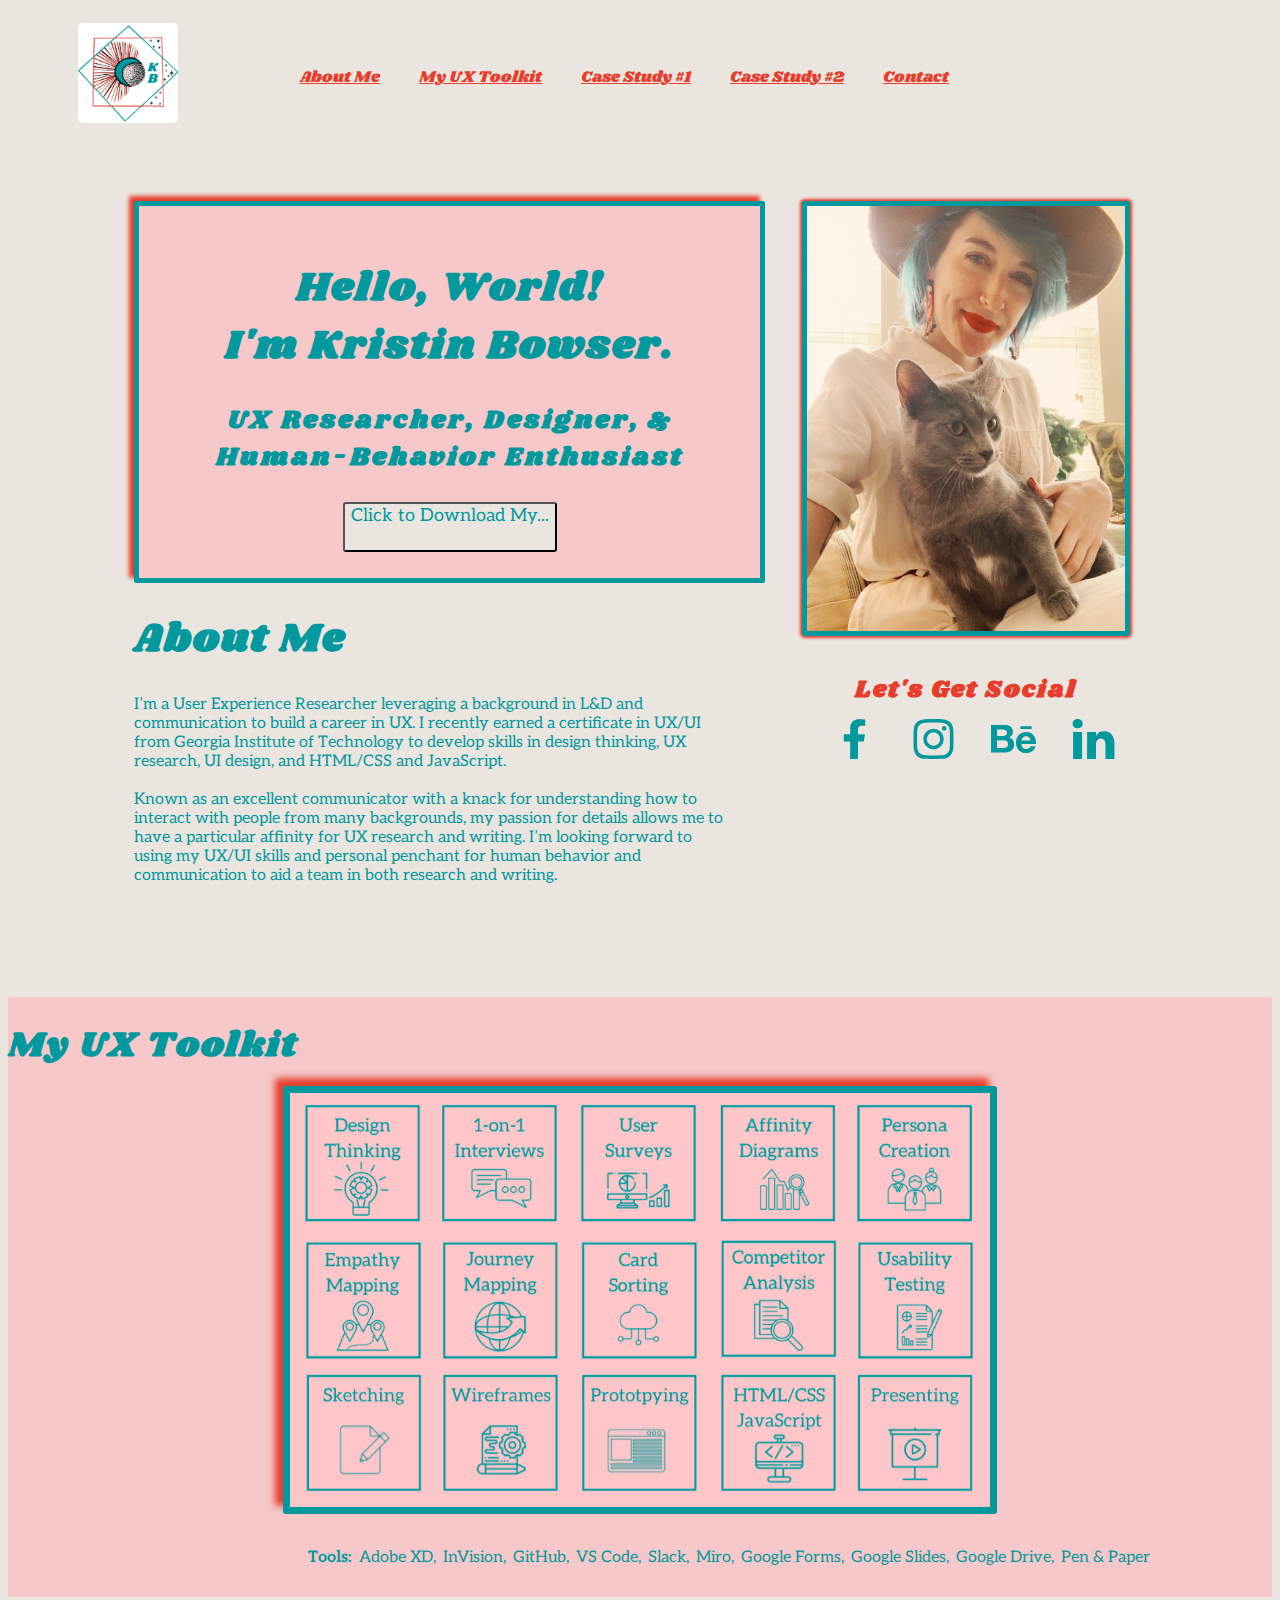
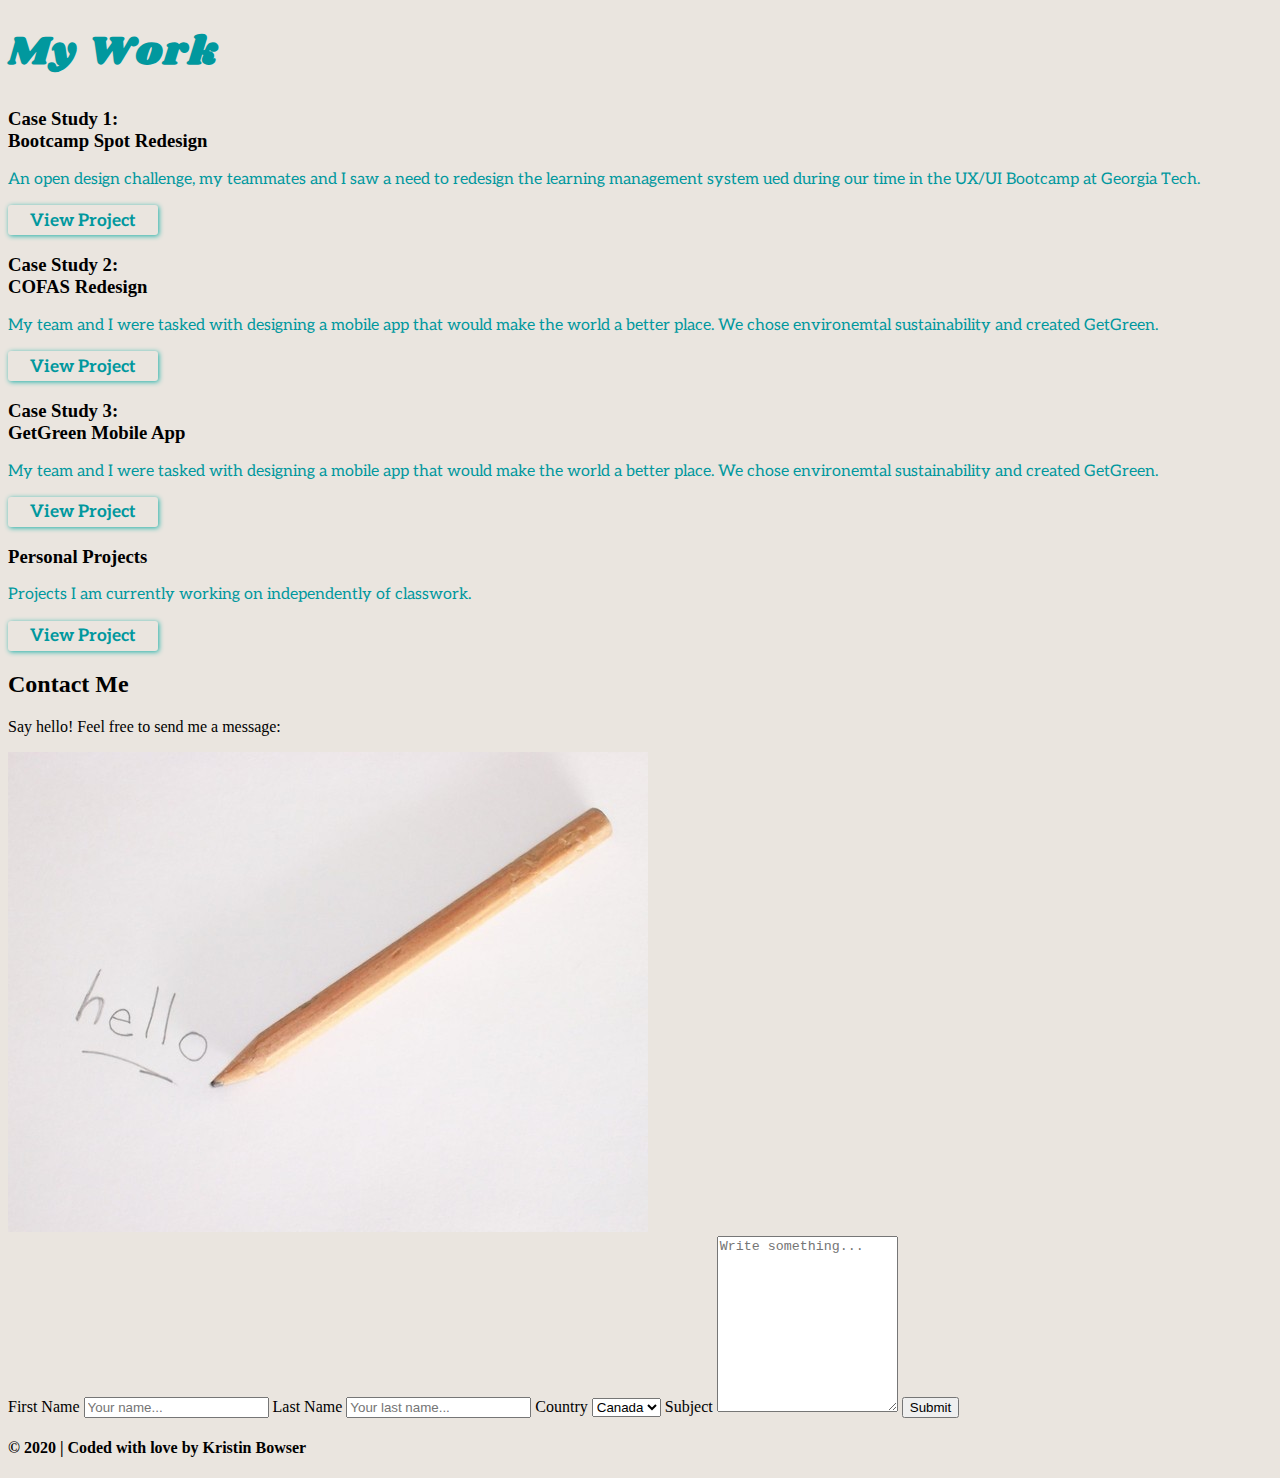
<file: index.html>
<!DOCTYPE html>
<html lang="en">

<head>
    <title>Kristin Portfolio</title>
    <!-- Hotjar Tracking Code for https://kristinbowser.github.io/UX_UI_HW_19/ -->
    <script>
        (function (h, o, t, j, a, r) {
            h.hj = h.hj || function () { (h.hj.q = h.hj.q || []).push(arguments) };
            h._hjSettings = { hjid: 1798570, hjsv: 6 };
            a = o.getElementsByTagName('head')[0];
            r = o.createElement('script'); r.async = 1;
            r.src = t + h._hjSettings.hjid + j + h._hjSettings.hjsv;
            a.appendChild(r);
        })(window, document, 'https://static.hotjar.com/c/hotjar-', '.js?sv=');
    </script>
    <!-- Global site tag (gtag.js) - Google Analytics -->
    <script async src="https://www.googletagmanager.com/gtag/js?id=UA-165699203-1"></script>
    <script>
        window.dataLayer = window.dataLayer || [];
        function gtag() { dataLayer.push(arguments); }
        gtag('js', new Date());

        gtag('config', 'UA-165699203-1');
    </script>
    <link href="https://fonts.googleapis.com/css2?family=Aleo:ital,wght@0,400;0,700;1,700&family=Shrikhand&display=swap"
        rel="stylesheet">
    <meta charset="UTF-8">
    <meta name="viewport" content="width=device-width, initial-scale=1.0">
    <!-- <link rel="stylesheet" href="https://stackpath.bootstrapcdn.com/bootstrap/4.3.1/css/bootstrap.min.css" integrity="sha384-ggOyR0iXCbMQv3Xipma34MD+dH/1fQ784/j6cY/iJTQUOhcWr7x9JvoRxT2MZw1T" crossorigin="anonymous"> -->
    <link rel="stylesheet" type="text/css" href="css/style.css">
    <link rel="stylesheet" href="https://cdnjs.cloudflare.com/ajax/libs/font-awesome/4.7.0/css/font-awesome.min.css">
</head>

<body>

    <nav id="navBar">
        <div class="logo">
            <img src="Images/logo.png">
            <div class="shadow"></div>
        </div>
        <div id="navigation" class="nav">
            <a href="#anchor1" class="navItem">About Me</a>
            <a href="#letsGetSocial" class="navItem">My UX Toolkit</a>
            <a href="#caseStudy1" class="navItem">Case Study #1</a>
            <a href="#caseStudy2" class="navItem">Case Study #2</a>
            <!-- <a href="#caseStudy3" class="navItem">Case Study #3</a> -->
            <a href="#emailForm" class="navItem">Contact</a>
        </div>
    </nav>

    <section id="heroGrid">
        <div id="helloWorld" class="heroGridArea">
            <div id="helloWorldBox">
                <h1>Hello, World!<br>I'm Kristin Bowser.</h1>
                <h3>UX Researcher, Designer, &<br>Human-Behavior Enthusiast</h3>

                <div class="dropdown">
                    <button onclick="myFunction()" class="dropbtn">Click to Download My...</button>
                    <div id="myDropdown" class="dropdown-content">
                        <a class="link"
                            href="https://www.canva.com/design/DAD9ee557Ew/_KS2TDHQt1Gzfp9uwKy_3w/view?website#2:kristin-bowser">Résumé!</a>
                        <a class="link"
                            href="https://www.canva.com/design/DAD4-T-o4vM/6jWkcF4MHJ4UFfct3jbljQ/view?utm_content=DAD4-T-o4vM&utm_campaign=designshare&utm_medium=link&utm_source=sharebutton">Portfolio
                            Deck!</a>
                    </div>
                    <a id="anchor1"></a>
                </div>
            </div>

            <div id="aboutMe" class=nonBS>
                <h1>About Me</h1>
                <p>I’m a User Experience Researcher leveraging a background in L&D and
                    communication to build a career in UX. I recently earned a
                    certificate in UX/UI from Georgia Institute of Technology to develop
                    skills in design thinking, UX research, UI design, and HTML/CSS and
                    JavaScript. <br><br> Known as an excellent communicator with a knack for
                    understanding how to interact with people from many backgrounds, my
                    passion for details allows me to have a particular affinity for UX
                    research and writing. I’m looking forward to using my UX/UI skills
                    and personal penchant for human behavior and communication to aid a
                    team in both research and writing.</p>
            </div>
        </div>

        <div>
            <div>
                <img id="kristinPic" src="Images/kristinpic.jpg">
            </div>
            <div id=letsGetSocial>
                <div id="social">
                    <h4>Let's Get Social</h4>
                </div>
                <div id="socialIcons">
                    <a class="icons" href="https://www.facebook.com/kristin.bowser.5?ref=bookmarks">
                        <div class="iconSVG">
                            <svg xmlns="http://www.w3.org/2000/svg" viewBox="0 0 30.43 56.817">
                                <path id="fb" data-name="Icon awesome-facebook-f"
                                    d="M30.046,31.96l1.578-10.283H21.757V15c0-2.813,1.378-5.555,5.8-5.555H32.04V.695A54.7,54.7,0,0,0,24.078,0C15.952,0,10.641,4.925,10.641,13.84v7.837H1.609V31.96h9.032V56.817H21.757V31.96Z"
                                    transform="translate(-1.609)" fill="#01989e" />
                            </svg>
                        </div>
                    </a>
                </div>
                <div>
                    <a class="icons" href="https://www.instagram.com/kristinbowser/">
                        <div class="iconSVG">
                            <svg xmlns="http://www.w3.org/2000/svg" viewBox="0 0 50.203 50.191">
                                <path id="ig" data-name="Icon awesome-instagram"
                                    d="M25.1,14.465A12.868,12.868,0,1,0,37.97,27.333,12.848,12.848,0,0,0,25.1,14.465Zm0,21.235a8.366,8.366,0,1,1,8.366-8.366A8.381,8.381,0,0,1,25.1,35.7ZM41.5,13.939a3,3,0,1,1-3-3A2.995,2.995,0,0,1,41.5,13.939Zm8.523,3.046c-.19-4.021-1.109-7.582-4.054-10.517s-6.5-3.853-10.517-4.054c-4.144-.235-16.564-.235-20.708,0C10.732,2.6,7.171,3.523,4.225,6.457S.373,12.953.171,16.974c-.235,4.144-.235,16.564,0,20.708C.362,41.7,1.28,45.264,4.225,48.2s6.5,3.853,10.517,4.054c4.144.235,16.564.235,20.708,0,4.021-.19,7.582-1.109,10.517-4.054s3.853-6.5,4.054-10.517c.235-4.144.235-16.553,0-20.7ZM44.668,42.128A8.47,8.47,0,0,1,39.9,46.9c-3.3,1.31-11.144,1.008-14.795,1.008S13.6,48.2,10.307,46.9a8.47,8.47,0,0,1-4.771-4.771c-1.31-3.3-1.008-11.144-1.008-14.795s-.291-11.5,1.008-14.795a8.47,8.47,0,0,1,4.771-4.771C13.611,6.457,21.451,6.76,25.1,6.76S36.6,6.468,39.9,7.768a8.47,8.47,0,0,1,4.771,4.771c1.31,3.3,1.008,11.144,1.008,14.795S45.978,38.835,44.668,42.128Z"
                                    transform="translate(0.005 -2.238)" fill="#01989e" />
                            </svg>
                        </div>
                    </a>
                </div>
                <div>
                    <a class="icons" href="https://www.behance.net/kristinbowser">
                        <div class="iconSVG">
                            <svg xmlns="http://www.w3.org/2000/svg" viewBox="0 0 79.464 49.817">
                                <path id="be" data-name="Icon awesome-behance"
                                    d="M32.007,27.623c4.387-2.1,6.677-5.27,6.677-10.209,0-9.74-7.257-12.113-15.631-12.113H0V54.194H23.7c8.885,0,17.231-4.263,17.231-14.2C40.933,33.859,38.022,29.32,32.007,27.623ZM10.747,13.648H20.832c3.877,0,7.367,1.09,7.367,5.587,0,4.153-2.718,5.822-6.553,5.822h-10.9V13.648ZM22.239,45.889H10.747V32.424H22.46c4.732,0,7.726,1.973,7.726,6.981,0,4.939-3.573,6.484-7.946,6.484ZM71.7,12.682H51.873V7.868H71.7v4.815ZM79.465,37c0-10.471-6.125-19.2-17.231-19.2-10.788,0-18.114,8.112-18.114,18.735,0,11.023,6.939,18.583,18.114,18.583,8.457,0,13.934-3.808,16.569-11.906H70.221c-.924,3.021-4.732,4.622-7.684,4.622-5.7,0-8.691-3.339-8.691-9.009H79.382C79.423,38.246,79.465,37.625,79.465,37ZM53.859,32.7c.317-4.649,3.408-7.56,8.071-7.56,4.884,0,7.339,2.87,7.753,7.56Z"
                                    transform="translate(0 -5.302)" fill="#01989e" />
                            </svg>
                        </div>
                    </a>
                </div>
                <div>
                    <a class="icons" href="https://www.linkedin.com/in/kristinbowser">
                        <div class="iconSVG">
                            <svg xmlns="http://www.w3.org/2000/svg" viewBox="0 0 60.34 57.661">
                                <path id="lki" data-name="Icon zocial-linkedin"
                                    d="M-.18,6.914A6.272,6.272,0,0,1,1.859,2.109,7.479,7.479,0,0,1,7.159.216,7.256,7.256,0,0,1,12.342,2.08a6.569,6.569,0,0,1,2.039,5.009,6.133,6.133,0,0,1-1.98,4.659A7.492,7.492,0,0,1,7.042,13.67H6.984A7.128,7.128,0,0,1,1.8,11.748,6.455,6.455,0,0,1-.18,6.914ZM.577,57.877V18.97h12.93V57.877H.577Zm20.094,0H33.6V36.152a8.385,8.385,0,0,1,.466-3.145,8.447,8.447,0,0,1,2.475-3.349,6.328,6.328,0,0,1,4.164-1.369q6.523,0,6.523,8.795V57.877H60.16V35.57q0-8.62-4.077-13.076a13.908,13.908,0,0,0-10.775-4.456A13.217,13.217,0,0,0,33.6,24.5v.116h-.058L33.6,24.5V18.97H20.671q.116,1.864.116,11.59t-.116,27.316Z"
                                    transform="translate(0.18 -0.216)" fill="#01989e" />
                            </svg>
                        </div>
                    </a>
                    <a id="anchor2"></a>
                </div>
            </div>
        </div>
    </section>
    <section id="tool" class="mySkills">
        <h1 id="myUxTools">My UX Toolkit</h1>
        <div class="skillsGrid">
            <img id="mySkillsPic" src="Images/My Skills.png">
        </div>
        <div>
            <ul id="uxTools">
                <li><b>Tools: </b></li>
                <li>Adobe XD, </li>
                <li>InVision, </li>
                <li>GitHub, </li>
                <li>VS Code, </li>
                <li>Slack, </li>
                <li>Miro, </li>
                <li>Google Forms, </li>
                <li>Google Slides, </li>
                <li>Google Drive,</li>
                <li>Pen & Paper</li>
            </ul>
        </div>
    </section>
    <section class="myWork">
        <h1>My Work</h1>
        <div class="row">
            <div class="column">
                <div class="card">
                    <h3>Case Study 1: <br> Bootcamp Spot Redesign</h3>
                    <p class="description">An open design challenge, my teammates and I saw a need to redesign the learning management system ued during our time in the UX/UI Bootcamp at Georgia Tech.</p>
                    <button class="viewProject"
                    onclick="window.location.href='https://www.canva.com/design/DAD7auHe974/vVDindkbjICjrQCO2IIi7Q/view?website#2:case-study-2'">View
                    Project</button>
                </div>
            </div>
            <div class="column">
                <div class="card">
                    <h3>Case Study 2: <br> COFAS Redesign</h3>
                    <p class="description">My team and I were tasked with designing a mobile app that would make the world a
                        better place. We chose environemtal sustainability and created GetGreen.</p>
                    <button class="viewProject"
                        onclick="window.location.href='https://www.canva.com/design/DAD7anufDf0/1HqKFcztb3ZtGQBQvwfU0Q/view?website#2:case-study-1'">View
                        Project</button>
                </div>
            </div>

            <div class="column">
                <div class="card">
                    <h3>Case Study 3: <br> GetGreen Mobile App</h3>
                    <p class="description">My team and I were tasked with designing a mobile app that would make the world a
                        better place. We chose environemtal sustainability and created GetGreen.</p>
                    <button class="viewProject"
                    onclick="window.location.href='https://www.canva.com/design/DAD7auHe974/vVDindkbjICjrQCO2IIi7Q/view?website#2:case-study-2'">View
                    Project</button>
                </div>
            </div>

            <div class="column">
                <div class="card">
                    <h3>Personal Projects</h3>
                    <p class="description">Projects I am currently working on independently of classwork.</p>
                    <button class="viewProject"
                    onclick="window.location.href='https://www.canva.com/design/DAD7auHe974/vVDindkbjICjrQCO2IIi7Q/view?website#2:case-study-2'">View
                    Project</button>
                </div>
            </div>
        </div>
    </section>

    <!-- <section class="myWork">
        <h1>My Work</h1>
        <div id="caseStudy1">
            <div class="caseStudyImg">
                <img id="kitten" src="Images/kitten.png">
            </div>
            <div>
                <h2 id="case1">Case Study #1<br>
                    Redesign<br>
                    Mobile & Desktop</h2>
                <p class="description">My team and I created a full redesign of a non-profit organization's, Circle of
                    Friends Animal Society, web and mobile site.</p>
                <button class="viewProject"
                    onclick="window.location.href='https://www.canva.com/design/DAD7anufDf0/1HqKFcztb3ZtGQBQvwfU0Q/view?website#2:case-study-1'">View
                    Project</button>
            </div>
        </div>
        <div id="caseStudy2">
            <div>
                <h2 id="case2">Case Study #2 <br>
                    GetGreen<br>
                    Mobile App</h2>

                <p class="description">My team and I were tasked with designing a mobile app that would make the world a
                    better place. We chose environemtal sustainability and created GetGreen.</p>
                <button class="viewProject"
                    onclick="window.location.href='https://www.canva.com/design/DAD7auHe974/vVDindkbjICjrQCO2IIi7Q/view?website#2:case-study-2'">View
                    Project</button>
            </div>
            <div class="caseStudyImg">
                <img id="coffee" src="Images/coffee.png">
            </div>
        </div>

    </section> -->

    <div id="emailForm" class="container">
        <div class=contactMe>
            <h2>Contact Me</h2>
            <p>Say hello! Feel free to send me a message:</p>
        </div>
        <div class="row">
            <div class="column">
                <img id="helloPic" src="Images/contact.jpg">
            </div>
            <div class="column">
                <form action="/action_page.php">
                    <label for="fname">First Name</label>
                    <input type="text" id="fname" name="firstname" placeholder="Your name...">
                    <label for="lname">Last Name</label>
                    <input type="text" id="lname" name="lastname" placeholder="Your last name...">
                    <label for="country">Country</label>
                    <select id="country" name="country">
                        <option value="canada">Canada</option>
                        <option value="usa">USA</option>
                    </select>
                    <label for="subject">Subject</label>
                    <textarea id="subject" name="subject" placeholder="Write something..."
                        style="height:170px"></textarea>
                    <input type="submit" value="Submit">
                </form>
                <h4>© 2020 | Coded with love by Kristin Bowser</h4>
            </div>
        </div>
    </div>

    <script src="https://code.jquery.com/jquery-3.3.1.slim.min.js"
        integrity="sha384-q8i/X+965DzO0rT7abK41JStQIAqVgRVzpbzo5smXKp4YfRvH+8abtTE1Pi6jizo"
        crossorigin="anonymous"></script>
    <script src="https://cdnjs.cloudflare.com/ajax/libs/popper.js/1.14.7/umd/popper.min.js"
        integrity="sha384-UO2eT0CpHqdSJQ6hJty5KVphtPhzWj9WO1clHTMGa3JDZwrnQq4sF86dIHNDz0W1"
        crossorigin="anonymous"></script>
    <script src="https://stackpath.bootstrapcdn.com/bootstrap/4.3.1/js/bootstrap.min.js"
        integrity="sha384-JjSmVgyd0p3pXB1rRibZUAYoIIy6OrQ6VrjIEaFf/nJGzIxFDsf4x0xIM+B07jRM"
        crossorigin="anonymous"></script>
    <script src="https://ajax.googleapis.com/ajax/libs/jquery/3.4.1/jquery.min.js"></script>
    <script src="JS/index.js"></script>
</body>

</html>
</file>
<file: css/style.css>
body {
    background-color: #EAE5DF;
}
h1 {
    font-family: 'Shrikhand', cursive, serif;
    color: #01989E;
    font-size: 250%;
    letter-spacing: 2px;
}

#aboutMe h3 {
    font-family: 'Shrikhand', cursive, serif;
    color: #01989E;
    font-size: 160%;
    letter-spacing: 2px;
}

#aboutMe a {
    font-family: 'Aleo', sans-serif;
    color: #01989E;
    font-size: medium;
    margin-top: -3%;
    line-height: 150%;
}

#navBar {
    display: flex;
    flex-direction: row;
    margin-bottom: 5%;
    background-color: #EAE5DF;
    overflow: hidden;
  }
  #navigation {
    /* display: flex;
    width: 70%;
    align-items: center;
    justify-content: flex-start; */
    float: left;
    display: block;
    background-color: #EAE5DF;
    text-align: center;
    padding: 14px;
    margin-top: 3.5%;
    text-decoration: none;
  }
  #navigation p {
    cursor: pointer;
    text-decoration: none;
  }
  .navItem {
    font-family: 'Shrikhand', cursive, serif;
    color: #E73D2C;
    padding-right: 35px;
  }
  .navItem:hover {
    color: #01989E;
  }

  .content {
    padding: 16px;
  }
  
  /* The sticky class is added to the navbar with JS when it reaches its scroll position */
  .sticky {
    position: fixed;
    top: 0;
    width: 100%;
  }
  
  /* Add some top padding to the page content to prevent sudden quick movement (as the navigation bar gets a new position at the top of the page (position:fixed and top:0) */
  .sticky + .content {
    padding-top: 60px;
  }

  .logo {
    display: flex;
    justify-content: center;
    align-items: center;
    width: 25%;
    margin-left: -3%;
  }

  .logo img {
    display: block;
    margin: 15px;
    max-width: 100px;
    cursor: pointer;
    border-radius: 5px;
    z-index: 1;
  }

  /* .shadow {
    position: relative;
    width: 10%;
    height: 15%;
    box-shadow: inset 3px 3px 10px 0 #01989E;
    border-radius: 5px;
    margin: 15px;
    z-index: 0 */

  }
 .icons {
     padding: 20px;

 }

 #heroGrid {
     display: grid;
     grid-template-columns: 65% 35%;
     grid-template-rows: 25% 25% 25% 25%;
     grid-column-gap: 10px;
     /* overflow: hidden; */
     max-height: 705px;
     margin: 10%;
     margin-top: 0%;
 }

 #helloWorldBox {
     grid-row-start: 1;
     grid-row-end: span 2;
     grid-column-start: 1;
     grid-column-end: auto;
     background-color: #F6C8C9;
     padding: 4%;
     margin-right: 4%;
     border: 5px solid #01989E;
     box-shadow: -5px -5px 4px #E73D2C;
     animation: shadow 4s infinite;
     border-radius: 2px;
}
      
    @keyframes shadow {
        50% {box-shadow: 5px 5px 4px rgb(240, 153, 145);}
      }

 #helloWorldBox h1 {
     text-align: center;
     font-family: 'Shrikhand', cursive, serif;
    color: #01989E;
    font-size: 250%;
    letter-spacing: 2px;
     
 }
 
 #helloWorldBox h3 {
     text-align: center;
     align-content: start;
     font-family: 'Shrikhand', cursive, serif;
    color: #01989E;
    font-size: 160%;
    letter-spacing: 3px;
 }

 #aboutMe {
     grid-row-start: auto;
     grid-column-start: 1;
     grid-column-end: auto;
     padding-right: 10%;
 }

 #aboutMe p {
    font-family: 'Aleo', sans-serif;
    color: #01989E; 
 }

 .dropbtn {
    display: flex;
    margin: auto;
    font-family: 'Aleo', sans-serif;
    color: #01989E;
    font-size: large;
    height: 50px;
    border-radius: 3px;
    background: #EAE5DF;
}
.dropbtn:hover {
    color: #EAE5DF;
    background-color: #01989E;
}

.link {
    display: none;
}


.dropdown {
    width: 100%;
    margin: 0 auto;
    display: inline-block;
    border-radius: 2px;
  }

.dropdown-content {
    display: none;
    position: inherit;
    margin: 0 auto;
    width: 200px;
    background-color: #EAE5DF;
    min-width: 200px;
    box-shadow: 0px 8px 16px 0px rgba(0,0,0,0.2);
    z-index: 1;
  }

  .dropdown-content a {
    padding: 12px 16px;
    text-decoration: none;
    display: block;
    font-family: 'Aleo', sans-serif;
    color: #01989E;
  }

.dropdown-content a:hover, a:focus {
    background-color: #01989E;
    color: #EAE5DF;
}  

.show {display:block;}
 
 #kristinPic {
    grid-row-start: 1;
    grid-row-end: span 2;
    grid-column-start: 2;
    grid-column-end: auto;
    max-height: 70%;
    width: 90%;
    padding: 5px;
    background-color: #01989E;
    box-shadow: 0px 0px 3px 2px #E73D2C;
    border-radius: 3px;
}

 #letsGetSocial {
     grid-row-start: auto;
     grid-row-end: auto;
     grid-column-start: 2;
     grid-column-end: auto;
     margin-right: 10%;
     display: grid;
     grid-template-columns: 1fr 1fr 1fr 1fr;
     grid-template-rows: auto auto;
     grid-template-areas: 
     "social social social social"
     "fb ig be lki";
     align-items: end;
 }
#social {
    grid-area: social;
    font-family: 'Shrikhand', cursive, serif;
    color: #E73D2C;
    font-size: x-large;
    text-align: center;
    letter-spacing: 2px;
    margin-left: 10px;
}

svg {
    width: 45px;
    height: 40px;
    margin-left: 30px;
    margin-top: -20px;
}

 #fb {
     grid-area: fb;
 }

 #fb:hover {
    grid-area: fb;
    fill: #E73D2C;

}

 #ig {
     grid-area: ig;
 }
 
 #ig:hover {
    grid-area: ig;
    fill: #E73D2C;
}

 #be {
     grid-area: be;
 }
 
 #be:hover {
    grid-area: be;
    fill: #E73D2C;
}

 #lki {
     grid-area: lki;
 }

#lki:hover {
    grid-area: lki;
    fill: #E73D2C;
}

#myUxTools {
  /* added the following*/
  margin-bottom: 45px;
  font-size: 35px;
}

.mySkills {
    display: flex;
    flex-direction: column;
    background-color: #F6C8C9;
    margin-top: -30px;
}

.skillsGrid {
    text-align: center;
}

ul {
    list-style-type: none;
    margin: 0;
    padding-left: 300px;
    overflow: hidden;

  }

  li {
    float: left;
    padding-right: 7px;
    padding-bottom: 30px;
    font-family: 'Aleo', sans-serif;
    color: #01989E;
  }

#mySkillsPic {
    max-width: 700px;
    margin-bottom: 30px;
    margin-top: -30px;
    padding-bottom: 8px;
    border: 7px solid #01989E;
     box-shadow: -8px -8px 7px #E73D2C;
     animation: shadow 4s infinite;
     border-radius: 3px;
}
      
    @keyframes shadow {
        50% {box-shadow: 8px 8px 7px rgb(240, 153, 145);}
      }

.myWork p {
    font-family: 'Aleo', sans-serif;
    color: #01989E;  
    line-height: 115%;
}

#caseStudy1 {
    display: grid;
    grid-template-columns: 3fr 2fr;
    grid-template-rows: 1fr;
    grid-template-areas:
    "kitten" "case1";
    column-gap: 30px;
    background-color: #F6C8C9;
    margin-left: 150px;
    margin-right: 150px;
    margin-bottom: 50px;
    text-align: center;
    border-radius: 3px;
}

#kitten {
  display: flex;
  align-items: center;
  justify-content: center;
  margin-top: 20px;
  margin-left: 20px;
  margin-bottom: 20px;
    max-height: 300px;
    grid-area: "kitten";
    box-shadow: 1px 1px 5px #e73d2c;
    border-radius: 3px;
}

#case1 {
  padding-top: 20px;
    padding-bottom: 20px;
    grid-area: "case1";
    justify-self: center;
    font-family: 'Shrikhand', cursive, serif;
    font-size: 16pt;
    letter-spacing: 1px;
    color: #01989E;
}

#caseStudy2 {
    display: grid;
    grid-template-columns: 2fr 3fr;
    grid-template-areas:
    "case2" "coffee";
    column-gap: 30px;
    background-color: #F6C8C9;
    margin-left: 150px;
    margin-right: 150px;
    margin-bottom: 50px;
    text-align: center;
    border-radius: 3px;
}

#case2 {
  padding-top: 20px;
    padding-bottom: 20px;
    grid-area: "case2";
    text-align: center;
    font-family: 'Shrikhand', cursive, serif;
    font-size: 16pt;
    letter-spacing: 1px;
    color: #01989E;
}

#coffee {
  display: flex;
    align-items: center;
    justify-content: center;
    margin-top: 20px;
    margin-left: 20px;
    margin-bottom: 20px;
    max-height: 300px;
    grid-area: "coffee";
    margin-right: 70px;
    margin-top: 30px;
    box-shadow: 1px 1px 5px #e73d2c;
    border-radius: 3px;
}

#caseStudy3 {
    display: grid;
    grid-template-columns: 3fr 2fr;
    grid-template-rows: 1fr;
    grid-template-areas:
    "van" "case3";
    column-gap: 30px;
    background-color: #F6C8C9;
    margin-left: 150px;
    margin-right: 150px;
    margin-bottom: 100px;
    text-align: center;
    border-radius: 3px;
}

#van {
    display: flex;
    align-items: center;
    justify-content: center;
    margin-top: 20px;
    margin-left: 20px;
    margin-bottom: 20px;
    max-height: 300px;
    grid-area: "van";
    box-shadow: 1px 1px 5px #e73d2c;
    border-radius: 3px;
}

#case3 {
    grid-area: "case3";
    padding-top: 20px;
    padding-bottom: 20px;
    text-align: center;
    font-family: 'Shrikhand', cursive, serif;
    font-size: 16pt;
    letter-spacing: 1px;
    color: #01989E;
}

.viewProject {
    background-color: #EAE5DF;
    border: 2px solid #EAE5DF;
    font-family: 'Aleo', sans-serif;
    color: #01989E;
    font-weight: bold;
    font-size: 13pt;
    height: 30px;
    width: 150px;
    box-shadow: 1px 1px 5px lightseagreen;
    transition-duration: 0.2s;
    border-radius: 3px;
}

.viewProject:hover {
    background-color: #01989E;
    border: 2px solid #01989E;
    color: #EAE5DF;
}

@media screen and (max-width: 600px) {
  /*Added the following*/

  #myUxTools {
    margin-bottom: 45px;
    font-size: 35px;
    margin-left: 35px;


  }
    h1 {
        font-family: 'Shrikhand', cursive, serif;
        color: #01989E;
        font-size: 14pt;
        padding-left: 10px;
    }

    .mySkills {
        background-color: #F6C8C9;
    }

    .skillsGrid {
        text-align: left;
    }

    ul {
        display: flex;
        flex-direction: column;
        text-align: left;
        padding-left: 10px;
        font-size: 8pt;
        /*Added*/
        margin-bottom: 35px;
      }

      li {
        font-family: 'Aleo', sans-serif;
        color: #01989E;
        padding-bottom: 0px;
        /*Added*/
        margin-left: 30px;
        margin-bottom: 18px;
        font-size: 18px;
      }

    #mySkillsPic {
      /* Added*/
      display: block;
    margin-left: auto;
    margin-right: auto;
    /* Removed

        margin-bottom: 10px;
        margin-top: -10px;
        margin-left: 10px;
        */
        padding-bottom: 8px;
          /* Change width to 450*/
        max-width: 450px;
        border: 3px solid #E73D2C;
        text-align: left;
    }

    /* #caseStudy1 {
        display: flex;
        flex-direction: column;
        background-color: #F6C8C9;
        margin-left: 5px;
        margin-right: 5px;
        margin-bottom: 10px;
        text-align: left;
        max-height: 500px;
        max-width: 400px;
        padding-bottom: 10px;
        text-align: center;
        border: 7px solid #01989E;
        box-shadow: -8px -8px 7px #E73D2C;
        animation: shadow 4s infinite; */
    /* }

    #kitten {
        max-width: 95%;
        margin-left: 5px;
        margin-top: 10px;
        box-shadow: .4px .4px 1px #e73d2c;
    }

    #case1 {
        grid-area: "case1";
        padding-top: 1px;
        margin-left: 5px;
        font-family: 'Shrikhand', cursive, serif;
        font-size: 8pt;
        letter-spacing: 1px;
        color: #01989E;
    }

    #caseStudy2 {
        display: flex;
        flex-direction: column;
        background-color: #F6C8C9;
        margin-left: 5px;
        margin-right: 5px;
        margin-bottom: 10px;
        text-align: left;
        max-height: 500px;
        max-width: 400px;
        padding-bottom: 10px;
        text-align: center;
    }

    #coffee {
        max-height: 95%;
        margin-right: -5px;
        margin-top: 10px;
        box-shadow: .4px .4px 1px #e73d2c;
    }

    #case2 {
        grid-area: "case2";
        padding-top: 1px;
        margin-left: 0px;
        font-family: 'Shrikhand', cursive, serif;
        font-size: 8pt;
        letter-spacing: 1px;
        color: #01989E;
    } */

    .column {
      float: left;
      width: 25%;
      padding: 0 10px;
    }

    /* Remove extra left and right margins, due to padding in columns */
.row {margin: 0 -5px;}

/* Clear floats after the columns */
.row:after {
  content: "";
  display: table;
  clear: both;

    .viewProject {
        background-color: #EAE5DF;
        font-family: 'Aleo', sans-serif;
        color: #01989E;
        font-weight: bold;
        font-size: 9pt;
        text-align: center;
        height: 20px;
        width: 100px;
        box-shadow: 2px 2px 3px #01989E;
        border-radius: 2px;
        margin-left: 5px;
    }

.description {
    margin:0px 20px 10px 20px;
    font-size: medium;
}

.caseStudyImg {
  display: flex;
  align-items: center;
  justify-content: center;
}

* {
    box-sizing: border-box;
  }
  
  /* Style inputs */
  input[type=text], select, textarea {
    width: 100%;
    padding: 12px;
    border: 1px solid #ccc;
    margin-top: 6px;
    margin-bottom: 16px;
    resize: vertical;
  }
  
  input[type=submit] {
    background-color: #EAE5DF;
    color: #01989E;
    padding: 12px 20px;
    border: none;
    cursor: pointer;
    font-family: 'Aleo', sans-serif;
    font-size: medium;
    border-radius: 2px;
    box-shadow: 2px 2px 3px #01989E;
  }
  
  input[type=submit]:hover {
    background-color: #01989E;
    color: #EAE5DF;
  }
  
  /* Style the container/contact section */
  .container {
    border-radius: 5px;
    background-color: #F6C8C9;
    padding: 10px;
  }

  .contactMe {
    text-align: center;
    font-family: 'Shrikhand', cursive, serif;
    letter-spacing: 2px;
    color: #e73d2c;
  }
  
  /* Create two columns that float next to eachother */
  .column {
    float: left;
    width: 50%;
    margin-top: 6px;
    padding: 20px;
    font-family: 'Aleo', sans-serif;
    color: #01989E;
    font-weight: bolder;
  }

  #helloPic {
      width: 100%;
      border-radius: 3px;
      border: #E73D2C;
      box-shadow: 0px 0px 3px 3px;
  }
  
  /* Clear floats after the columns */
  .row:after {
    content: "";
    display: table;
    clear: both;
  }
  
  /* Responsive layout - when the screen is less than 600px wide, make the two columns stack on top of each other instead of next to each other */
  @media screen and (max-width: 600px) {
    .column, input[type=submit] {
      width: 100%;
      margin-top: 0;
    }
  }
</file>
